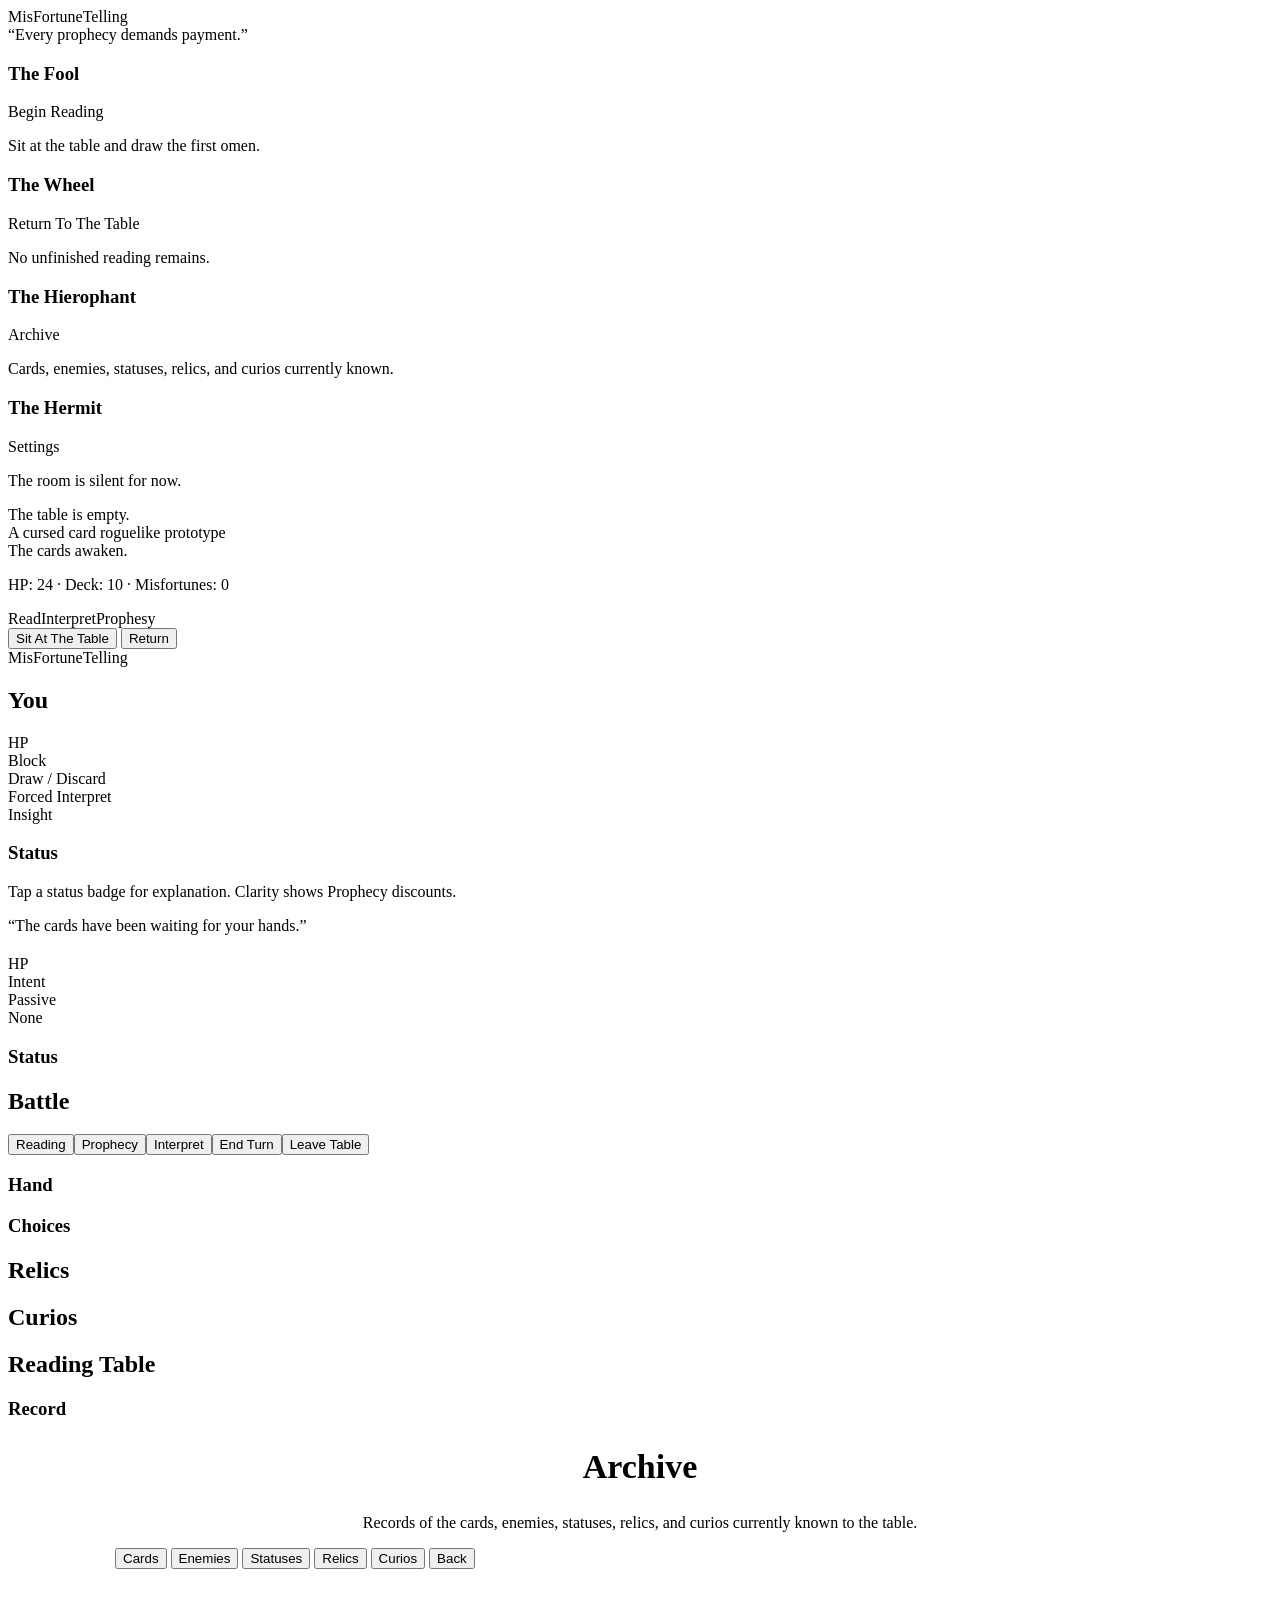
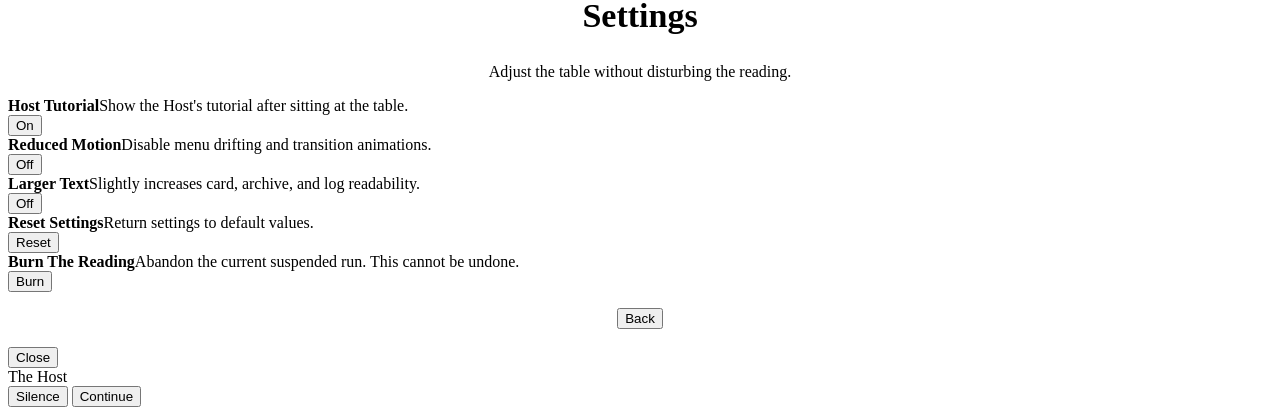
<file: index.html>
<!DOCTYPE html>
<html lang="en">
<head>
<meta charset="UTF-8">
<meta name="viewport" content="width=device-width, initial-scale=1, viewport-fit=cover">
<title>MisFortuneTelling - Archive Build</title>
<link rel="stylesheet" href="style.css">
</head>
<body>

<div id="menuScreen">
  <div class="menuBox">
    <div class="menuTitle">MisFortuneTelling</div>
    <div class="menuSubtitle" id="menuWhisper">“Every prophecy demands payment.”</div>
    <div class="menuCards">
      <div class="menuCard" onclick="showRunIntro()"><h3>The Fool</h3><p>Begin Reading</p><p class="small">Sit at the table and draw the first omen.</p></div>
      <div class="menuCard" onclick="returnToTable()"><h3>The Wheel</h3><p>Return To The Table</p><p class="small" id="continueHint">No unfinished reading remains.</p></div>
      <div class="menuCard" onclick="openArchive()"><h3>The Hierophant</h3><p>Archive</p><p class="small">Cards, enemies, statuses, relics, and curios currently known.</p></div>
      <div class="menuCard" onclick="openSettings()"><h3>The Hermit</h3><p>Settings</p><p class="small">The room is silent for now.</p></div>
    </div>
<div class="menuFooter"><span id="saveWhisper">The table is empty.</span><br>A cursed card roguelike prototype</div>
  </div>
</div>
<div id="runIntroScreen">
  <div class="introBox">
    <div class="introSigil"></div>
    <div class="introText">The cards awaken.</div>
    <p class="small">HP: 24 · Deck: 10 · Misfortunes: 0</p>
    <div class="introStats"><span class="introStat">Read</span><span class="introStat">Interpret</span><span class="introStat">Prophesy</span></div>
    <button onclick="beginReading()">Sit At The Table</button>
    <button onclick="backToMenu()">Return</button>
  </div>
</div>

<div id="app" class="hiddenApp">
<div class="title">MisFortuneTelling</div>
<div id="roadmap" class="roadmap"></div>
<div class="grid">
<div class="panel"><h2>You</h2><div class="statline"><span>HP</span><b id="hpText"></b></div><div class="bar"><div class="fill" id="hpBar"></div></div><div class="statline"><span>Block</span><b id="blockText"></b></div><div class="statline"><span>Draw / Discard</span><b id="deckText"></b></div><div class="statline"><span>Forced Interpret</span><b id="forcedText"></b></div><div class="statline"><span>Insight</span><b id="insightText"></b></div><h3>Status</h3><div id="playerStatus" class="statuses"></div><p class="small">Tap a status badge for explanation. Clarity shows Prophecy discounts.</p></div>
<div class="panel seerPanel"><div class="seer"></div><div id="dialogue">“The cards have been waiting for your hands.”</div><div class="table"></div></div>
<div class="panel"><h2 id="enemyName"></h2><div class="statline"><span>HP</span><b id="enemyHpText"></b></div><div class="bar"><div class="fill enemyFill" id="enemyHpBar"></div></div><div class="statline"><span>Intent</span><b id="intentText"></b></div><div class="passiveBox"><div class="passiveTitle">Passive</div><div id="enemyPassive" class="passiveText">None</div></div><h3>Status</h3><div id="enemyStatus" class="statuses"></div><p class="small" id="enemyDesc"></p></div>
</div>
<div class="phase">
<div class="panel"><h2 id="phaseTitle">Battle</h2><div id="helpText" class="small"></div><div class="controls sticky"><button id="readingBtn">Reading</button><button id="prophecyBtn">Prophecy</button><button id="interpretBtn">Interpret</button><button id="endBtn">End Turn</button><button id="restartBtn">Leave Table</button></div><h3>Hand</h3><div id="hand" class="hand"></div><h3>Choices</h3><div id="choices" class="choices"></div></div>
<div class="panel"><h2>Relics</h2><div id="relics" class="relics"></div><h2>Curios</h2><div id="curios" class="curioTray"></div><h2>Reading Table</h2><div id="slots" class="slots"></div><h3>Record</h3><div id="log" class="log"></div></div>
</div>
</div>

<div id="archiveScreen" class="archiveScreen hidden">
  <div class="panel" style="max-width:1050px;margin:0 auto;">
    <h2 style="text-align:center;font-size:34px;">Archive</h2>
    <p class="small" style="text-align:center;">Records of the cards, enemies, statuses, relics, and curios currently known to the table.</p>
    <div class="archiveTabs">
      <button onclick="renderArchive('cards')">Cards</button>
      <button onclick="renderArchive('enemies')">Enemies</button>
      <button onclick="renderArchive('statuses')">Statuses</button>
      <button onclick="renderArchive('relics')">Relics</button>
      <button onclick="renderArchive('curios')">Curios</button>
      <button onclick="closeArchive()">Back</button>
    </div>
    <div id="archiveContent" class="archiveGrid"></div>
  </div>
</div>

<div id="settingsScreen" class="settingsScreen hidden">
  <div class="settingsBox">
    <h2 style="text-align:center;font-size:34px;">Settings</h2>
    <p class="small" style="text-align:center;">Adjust the table without disturbing the reading.</p>

    <div class="settingRow">
      <div class="settingLabel"><b>Host Tutorial</b><span>Show the Host's tutorial after sitting at the table.</span></div>
      <button class="settingToggle" id="tutorialSettingBtn" onclick="toggleSetting('tutorial')">On</button>
    </div>

    <div class="settingRow">
      <div class="settingLabel"><b>Reduced Motion</b><span>Disable menu drifting and transition animations.</span></div>
      <button class="settingToggle" id="motionSettingBtn" onclick="toggleSetting('reducedMotion')">Off</button>
    </div>

    <div class="settingRow">
      <div class="settingLabel"><b>Larger Text</b><span>Slightly increases card, archive, and log readability.</span></div>
      <button class="settingToggle" id="largeTextSettingBtn" onclick="toggleSetting('largeText')">Off</button>
    </div>

    <div class="settingRow">
      <div class="settingLabel"><b>Reset Settings</b><span>Return settings to default values.</span></div>
      <button onclick="resetSettings()">Reset</button>
    </div>


    <div class="settingRow">
      <div class="settingLabel"><b>Burn The Reading</b><span>Abandon the current suspended run. This cannot be undone.</span></div>
      <button onclick="abandonReading()">Burn</button>
    </div>

    <div style="display:flex;justify-content:center;margin-top:16px;">
      <button onclick="closeSettings()">Back</button>
    </div>
  </div>
</div>

<div id="popup" onclick="hideInfo()"><div id="popupBox" onclick="event.stopPropagation()"><div id="popupTitle"></div><div id="popupText"></div><br><button onclick="hideInfo()">Close</button></div></div>

<div id="tutorialOverlay" class="tutorialOverlay">
  <div class="tutorialBox">
    <div class="tutorialName">The Host</div>
    <div id="tutorialText" class="tutorialText"></div>
    <div class="tutorialButtons">
      <button id="tutorialSkipBtn">Silence</button>
      <button id="tutorialNextBtn">Continue</button>
    </div>
  </div>
</div>

<script src="script.js"></script>
</body>
</html>
</file>
<file: style.css>
<!DOCTYPE html>
<html lang="en">
<head>
<meta charset="UTF-8">
<meta name="viewport" content="width=device-width, initial-scale=1, viewport-fit=cover">
<title>MisFortuneTelling - Archive Build</title>
<link rel="stylesheet" href="style.css">
</head>
<body>

<div id="menuScreen">
  <div class="menuBox">
    <div class="menuTitle">MisFortuneTelling</div>
    <div class="menuSubtitle" id="menuWhisper">“Every prophecy demands payment.”</div>
    <div class="menuCards">
      <div class="menuCard" onclick="showRunIntro()"><h3>The Fool</h3><p>Begin Reading</p><p class="small">Sit at the table and draw the first omen.</p></div>
      <div class="menuCard" onclick="returnToTable()"><h3>The Wheel</h3><p>Return To The Table</p><p class="small" id="continueHint">No unfinished reading remains.</p></div>
      <div class="menuCard" onclick="openArchive()"><h3>The Hierophant</h3><p>Archive</p><p class="small">Cards, enemies, statuses, relics, and curios currently known.</p></div>
      <div class="menuCard" onclick="openSettings()"><h3>The Hermit</h3><p>Settings</p><p class="small">The room is silent for now.</p></div>
    </div>
<div class="menuFooter"><span id="saveWhisper">The table is empty.</span><br>A cursed card roguelike prototype</div>
  </div>
</div>
<div id="runIntroScreen">
  <div class="introBox">
    <div class="introSigil"></div>
    <div class="introText">The cards awaken.</div>
    <p class="small">HP: 24 · Deck: 10 · Misfortunes: 0</p>
    <div class="introStats"><span class="introStat">Read</span><span class="introStat">Interpret</span><span class="introStat">Prophesy</span></div>
    <button onclick="beginReading()">Sit At The Table</button>
    <button onclick="backToMenu()">Return</button>
  </div>
</div>

<div id="app" class="hiddenApp">
<div class="title">MisFortuneTelling</div>
<div id="roadmap" class="roadmap"></div>
<div class="grid">
<div class="panel"><h2>You</h2><div class="statline"><span>HP</span><b id="hpText"></b></div><div class="bar"><div class="fill" id="hpBar"></div></div><div class="statline"><span>Block</span><b id="blockText"></b></div><div class="statline"><span>Draw / Discard</span><b id="deckText"></b></div><div class="statline"><span>Forced Interpret</span><b id="forcedText"></b></div><div class="statline"><span>Insight</span><b id="insightText"></b></div><h3>Status</h3><div id="playerStatus" class="statuses"></div><p class="small">Tap a status badge for explanation. Clarity shows Prophecy discounts.</p></div>
<div class="panel seerPanel"><div class="seer"></div><div id="dialogue">“The cards have been waiting for your hands.”</div><div class="table"></div></div>
<div class="panel"><h2 id="enemyName"></h2><div class="statline"><span>HP</span><b id="enemyHpText"></b></div><div class="bar"><div class="fill enemyFill" id="enemyHpBar"></div></div><div class="statline"><span>Intent</span><b id="intentText"></b></div><div class="passiveBox"><div class="passiveTitle">Passive</div><div id="enemyPassive" class="passiveText">None</div></div><h3>Status</h3><div id="enemyStatus" class="statuses"></div><p class="small" id="enemyDesc"></p></div>
</div>
<div class="phase">
<div class="panel"><h2 id="phaseTitle">Battle</h2><div id="helpText" class="small"></div><div class="controls sticky"><button id="readingBtn">Reading</button><button id="prophecyBtn">Prophecy</button><button id="interpretBtn">Interpret</button><button id="endBtn">End Turn</button><button id="restartBtn">Leave Table</button></div><h3>Hand</h3><div id="hand" class="hand"></div><h3>Choices</h3><div id="choices" class="choices"></div></div>
<div class="panel"><h2>Relics</h2><div id="relics" class="relics"></div><h2>Curios</h2><div id="curios" class="curioTray"></div><h2>Reading Table</h2><div id="slots" class="slots"></div><h3>Record</h3><div id="log" class="log"></div></div>
</div>
</div>

<div id="archiveScreen" class="archiveScreen hidden">
  <div class="panel" style="max-width:1050px;margin:0 auto;">
    <h2 style="text-align:center;font-size:34px;">Archive</h2>
    <p class="small" style="text-align:center;">Records of the cards, enemies, statuses, relics, and curios currently known to the table.</p>
    <div class="archiveTabs">
      <button onclick="renderArchive('cards')">Cards</button>
      <button onclick="renderArchive('enemies')">Enemies</button>
      <button onclick="renderArchive('statuses')">Statuses</button>
      <button onclick="renderArchive('relics')">Relics</button>
      <button onclick="renderArchive('curios')">Curios</button>
      <button onclick="closeArchive()">Back</button>
    </div>
    <div id="archiveContent" class="archiveGrid"></div>
  </div>
</div>

<div id="settingsScreen" class="settingsScreen hidden">
  <div class="settingsBox">
    <h2 style="text-align:center;font-size:34px;">Settings</h2>
    <p class="small" style="text-align:center;">Adjust the table without disturbing the reading.</p>

    <div class="settingRow">
      <div class="settingLabel"><b>Host Tutorial</b><span>Show the Host's tutorial after sitting at the table.</span></div>
      <button class="settingToggle" id="tutorialSettingBtn" onclick="toggleSetting('tutorial')">On</button>
    </div>

    <div class="settingRow">
      <div class="settingLabel"><b>Reduced Motion</b><span>Disable menu drifting and transition animations.</span></div>
      <button class="settingToggle" id="motionSettingBtn" onclick="toggleSetting('reducedMotion')">Off</button>
    </div>

    <div class="settingRow">
      <div class="settingLabel"><b>Larger Text</b><span>Slightly increases card, archive, and log readability.</span></div>
      <button class="settingToggle" id="largeTextSettingBtn" onclick="toggleSetting('largeText')">Off</button>
    </div>

    <div class="settingRow">
      <div class="settingLabel"><b>Reset Settings</b><span>Return settings to default values.</span></div>
      <button onclick="resetSettings()">Reset</button>
    </div>


    <div class="settingRow">
      <div class="settingLabel"><b>Burn The Reading</b><span>Abandon the current suspended run. This cannot be undone.</span></div>
      <button onclick="abandonReading()">Burn</button>
    </div>

    <div style="display:flex;justify-content:center;margin-top:16px;">
      <button onclick="closeSettings()">Back</button>
    </div>
  </div>
</div>

<div id="popup" onclick="hideInfo()"><div id="popupBox" onclick="event.stopPropagation()"><div id="popupTitle"></div><div id="popupText"></div><br><button onclick="hideInfo()">Close</button></div></div>

<div id="tutorialOverlay" class="tutorialOverlay">
  <div class="tutorialBox">
    <div class="tutorialName">The Host</div>
    <div id="tutorialText" class="tutorialText"></div>
    <div class="tutorialButtons">
      <button id="tutorialSkipBtn">Silence</button>
      <button id="tutorialNextBtn">Continue</button>
    </div>
  </div>
</div>

<script src="script.js"></script>
</body>
</html>
</file>
